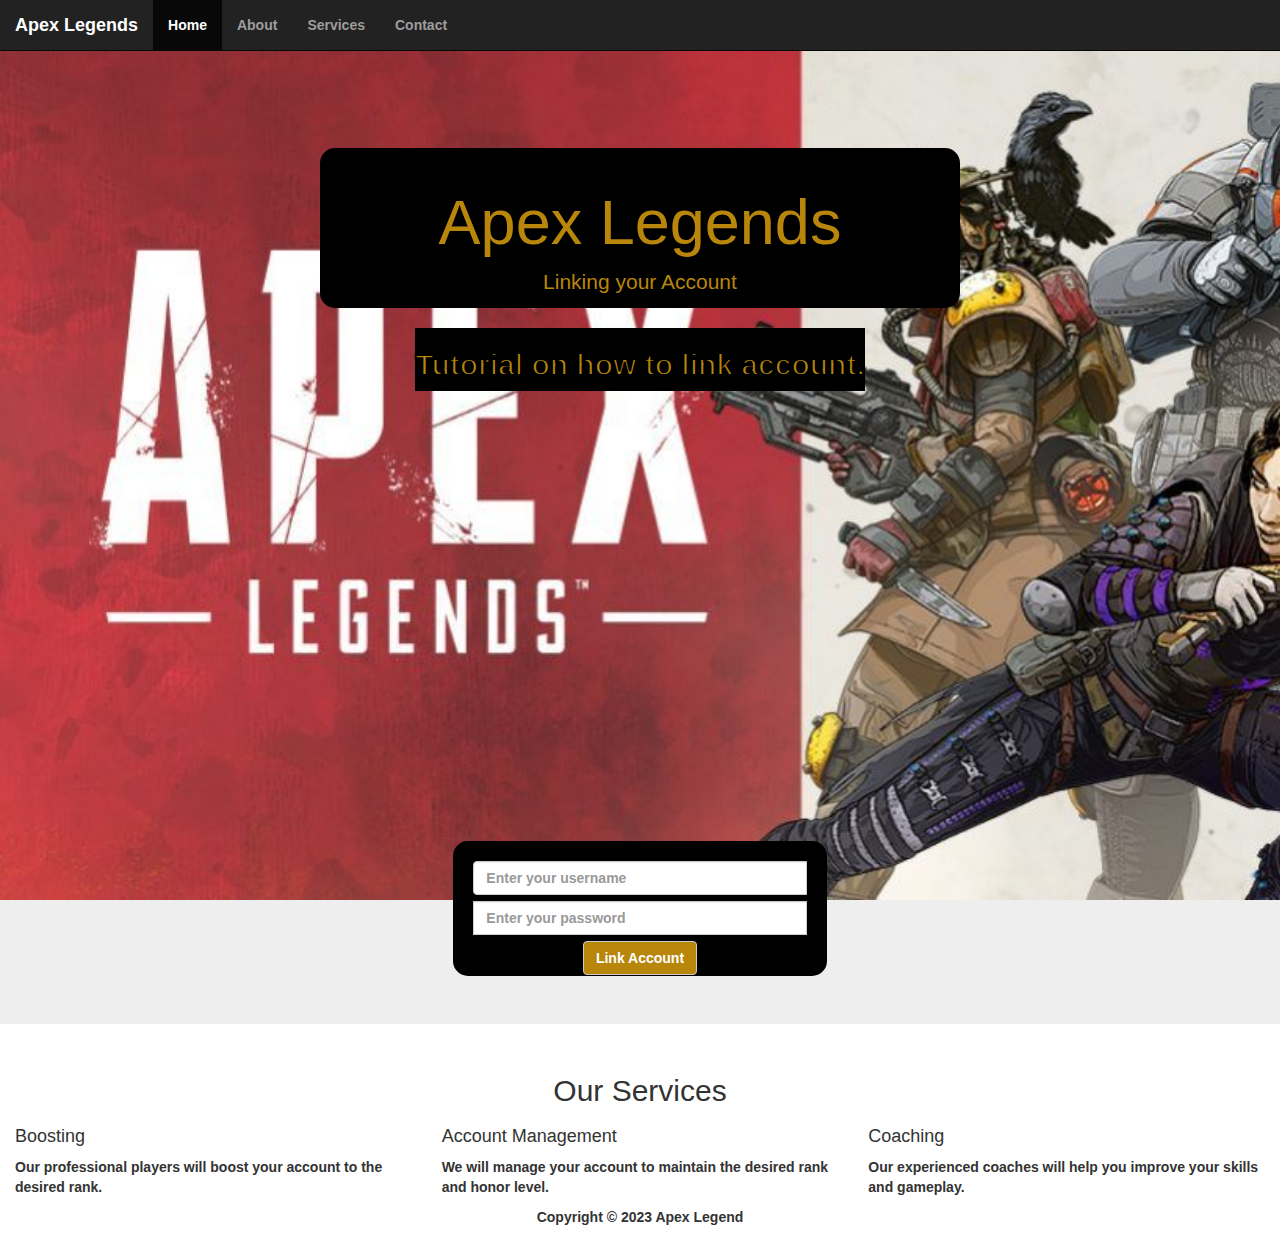
<file: apex legends/index.html>
<!DOCTYPE html>
<html>
<head>
	<title>Apex Legends</title>
	<br>
<!-- Bootstrap CSS -->
	<link rel="stylesheet" href="https://maxcdn.bootstrapcdn.com/bootstrap/3.3.7/css/bootstrap.min.css">
	<!-- jQuery -->
	<script src="https://ajax.googleapis.com/ajax/libs/jquery/3.2.1/jquery.min.js"></script>
	<!-- Bootstrap JS -->
	<script src="https://maxcdn.bootstrapcdn.com/bootstrap/3.3.7/js/bootstrap.min.js"></script>
	<br>

	<style>
		
		body {
  font-family: "Gill Sans", "Gill Sans MT", "Myriad Pro", "DejaVu Sans Condensed", Helvetica, Arial, "sans-serif";
  font-weight: bold;
}
		
  .input-group {
    margin-top: 30px;
  }
  
  .container {
    background-color: rgba(192, 192, 192, 0.8);
    padding: 20px;
    width: 50%;
    height: 135px;
    margin: 0 auto;
	
  }
  
  .form-control {
    margin-bottom: 10px;
  }
  
  .btn {
    background-color: darkgoldenrod;
    color: white;
    font-weight: bold;
	font-family:"Gill Sans", "Gill Sans MT", "Myriad Pro", "DejaVu Sans Condensed", Helvetica, Arial, "sans-serif";
		
  }

 .jumbotron {
    background-image: url('bg1.jpg');
    background-size: cover;
    background-attachment: fixed;
    background-repeat: no-repeat;
  }
</style>		
		</head>
<body>
<nav class="navbar navbar-inverse navbar-fixed-top">
	<div class="container-fluid">
		<div class="navbar-header">
			<button type="button" class="navbar-toggle" data-toggle="collapse" data-target="#myNavbar">
				<span class="icon-bar"></span>
				<span class="icon-bar"></span>
				<span class="icon-bar"></span>                        
			</button>
			<a class="navbar-brand" href="#">Apex Legends</a>
		</div>
		<div class="collapse navbar-collapse" id="myNavbar">
			<ul class="nav navbar-nav">
				<li class="active"><a href="#">Home</a></li>
				<li><a href="#">About</a></li>
				<li><a href="#">Services</a></li>
				<li><a href="#">Contact</a></li>
			</ul>
		</div>
	</div>
</nav>
	
	
	
	
	<div class="jumbotron text-center" style="background-image: url('bg1.jpg');">
<br><br><br>
        <div class="container" style="background-color:black; width: 50%; height: 160px; border-radius: 15px;">
	<h1 style="color:darkgoldenrod;">Apex Legends</h1> 
	<p style="color:darkgoldenrod;">Linking your Account</p>
	</div>
	<form>
		
		 <section>
		<br>	 
     <div style="background-color: black;20px; display: inline-block;
  width: 20;
  -webkit-text-stroke: 2px black; 
  text-shadow: 1px black; ">
  <h2 style="color: darkgoldenrod;font-weight: bold">Tutorial on how to link account.</h2>
</div>
	<br><br>		 
     <div class="video-container">
    <iframe width="560" height="315" src="https://www.youtube.com/embed/YTVNOXjPkA0" title="League of Legends - link account" frameborder="0" allowfullscreen></iframe>
</div>

    </section>
		
		<br><br><br><br>
		<center>
		<div class="input-group col-sm-7 col-sm-offset-0">
			 <div class="container" style="background-color:black; border-radius: 15px;">
			<input type ="text" class="form-control" placeholder="Enter your username">
<br><br>
<input type="text" class="form-control" placeholder="Enter your password">
<br><br>
<button type="submit" class="btn btn-default">Link Account</button>
</div>
</div>
</center>
</form>
</div>
<div class="container-fluid" >
  <h2 class="text-center">Our Services</h2>
  <div class="row">
    <div class="col-sm-4">
      <h4>Boosting</h4>
      <p>Our professional players will boost your account to the desired rank.</p>
    </div>
    <div class="col-sm-4">
      <h4>Account Management</h4>
      <p>We will manage your account to maintain the desired rank and honor level.</p>
    </div>
    <div class="col-sm-4">
      <h4>Coaching</h4>
      <p>Our experienced coaches will help you improve your skills and gameplay.</p>
    </div>
  </div>
</div>
<footer class="container-fluid text-center">
  <p>Copyright © 2023 Apex Legend</p>
</footer>
</body>
</html>
</file>
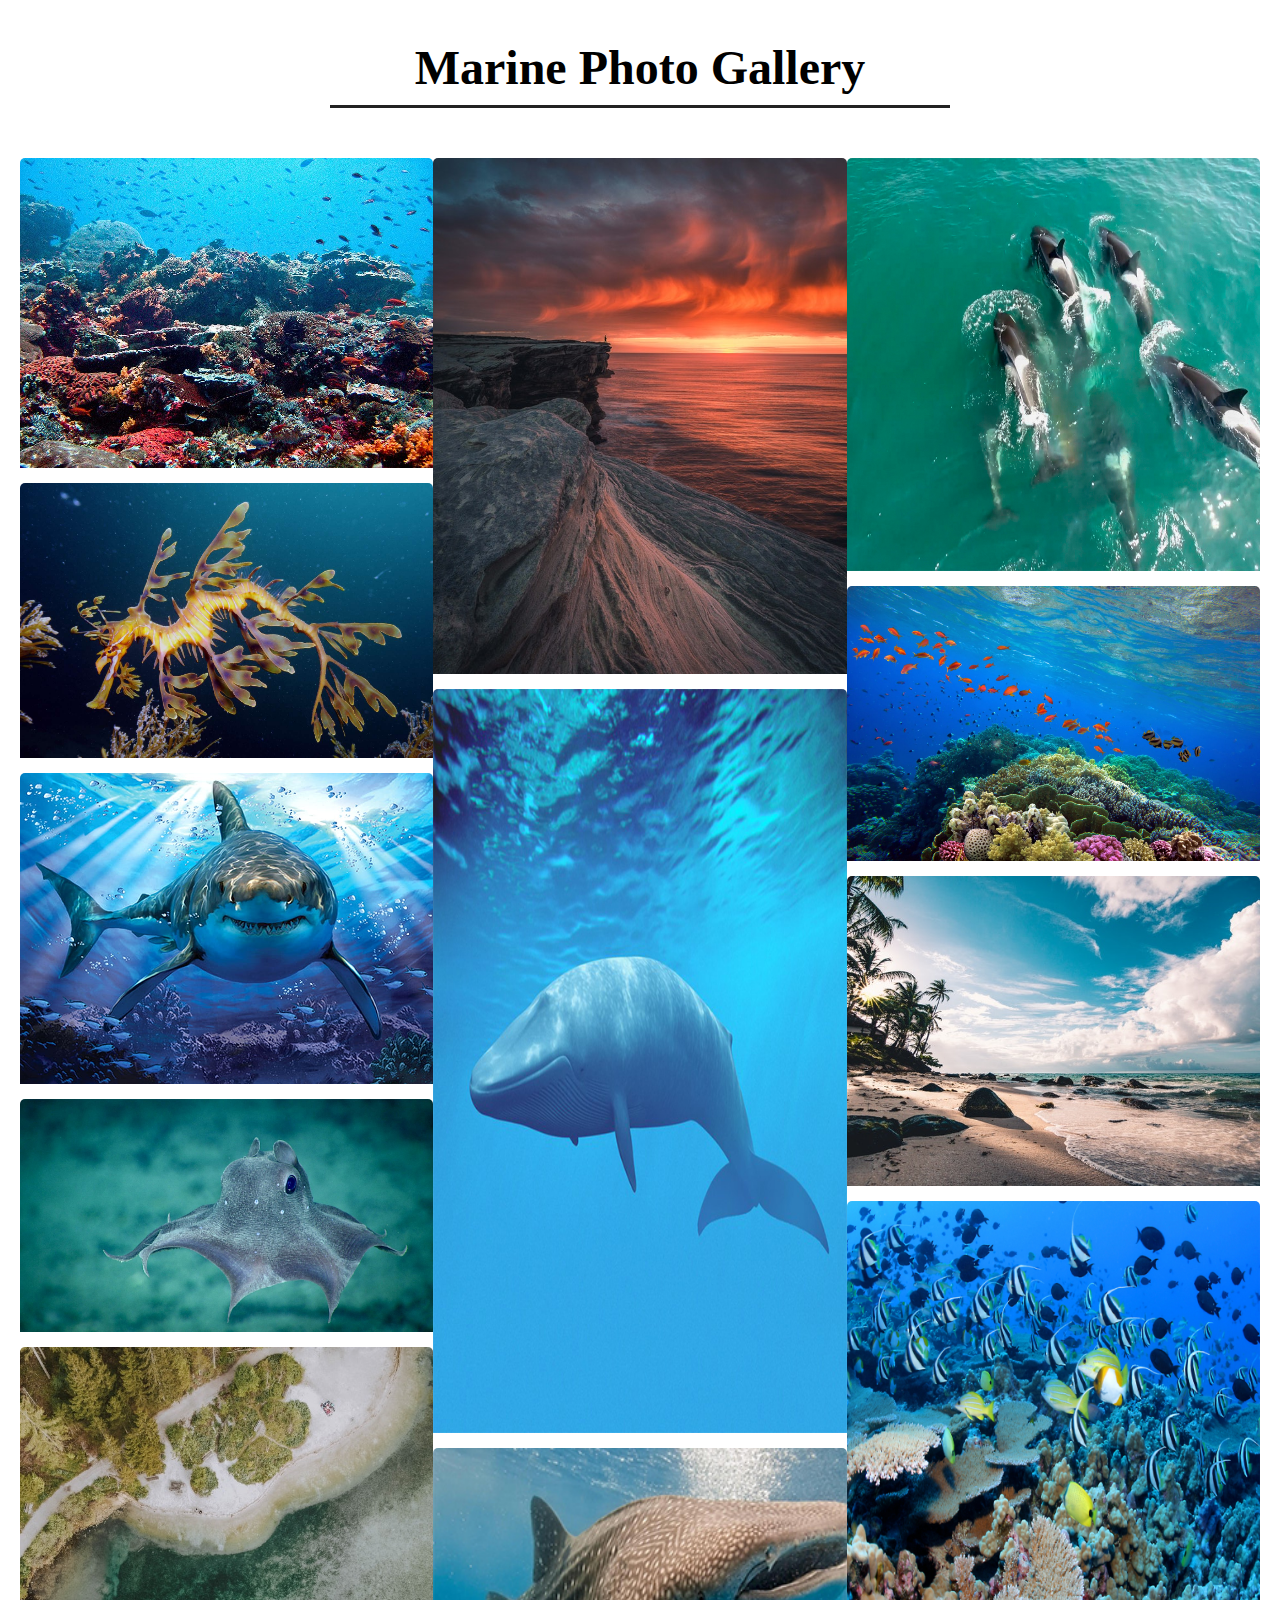
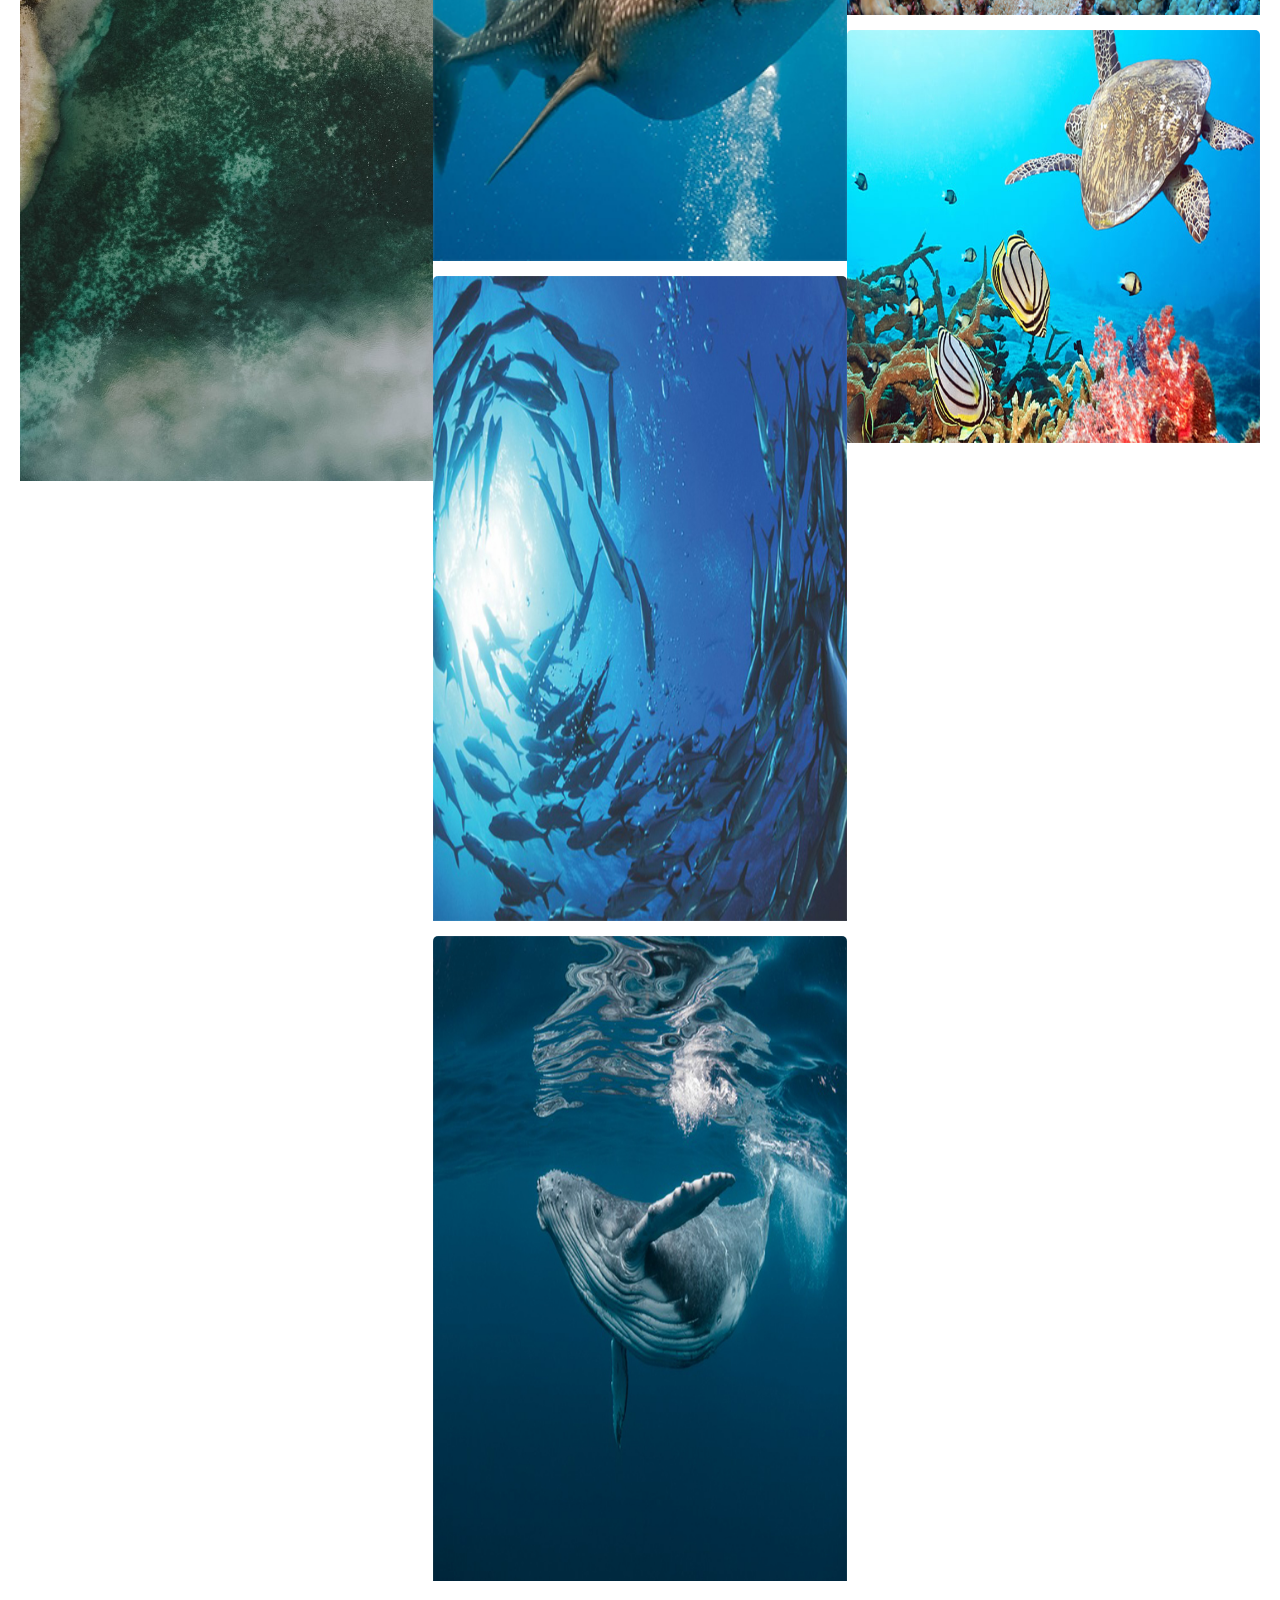
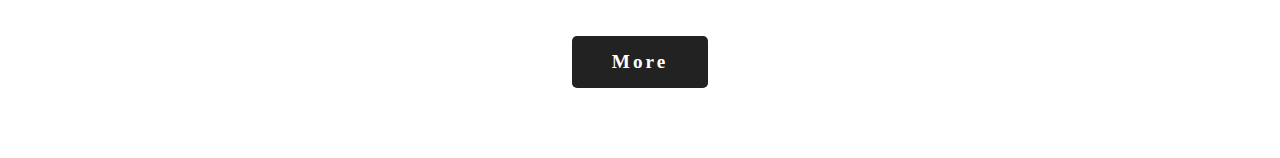
<file: Marine Gallery/index.html>
<!DOCTYPE html>
<html>
<head>
	<title>Aqua Gallery</title>
	<link rel="stylesheet" type="text/css" href="style.css">
</head>
<body>
  <div class="container">
    <div class="heading">
      <h3>Marine Photo Gallery</h3>
    </div>
    <div class="box">
      
      <div class="dream">
       <img src="1.jpg">
       <img src="2.jpg">
       <img src="3.jpg">
       <img src="4.jpg">
       <img src="5.jpg">
            
      </div>

        <div class="dream">
        <img src="6.jpg">
         <img src="7.jpg">
          <img src="8.jpg">
           <img src="9.jpg">
            <img src="10.jpg">
            
      </div>

        <div class="dream">
        <img src="11.jpg">
         <img src="12.jpg">
          <img src="13.jpg">
           <img src="14.jpg">
            <img src="15.jpg">
            
      </div>




    </div>
    <div class="btn">
      <a href="#">More</a>
    </div>





  </div>

</body>
</html>
</file>
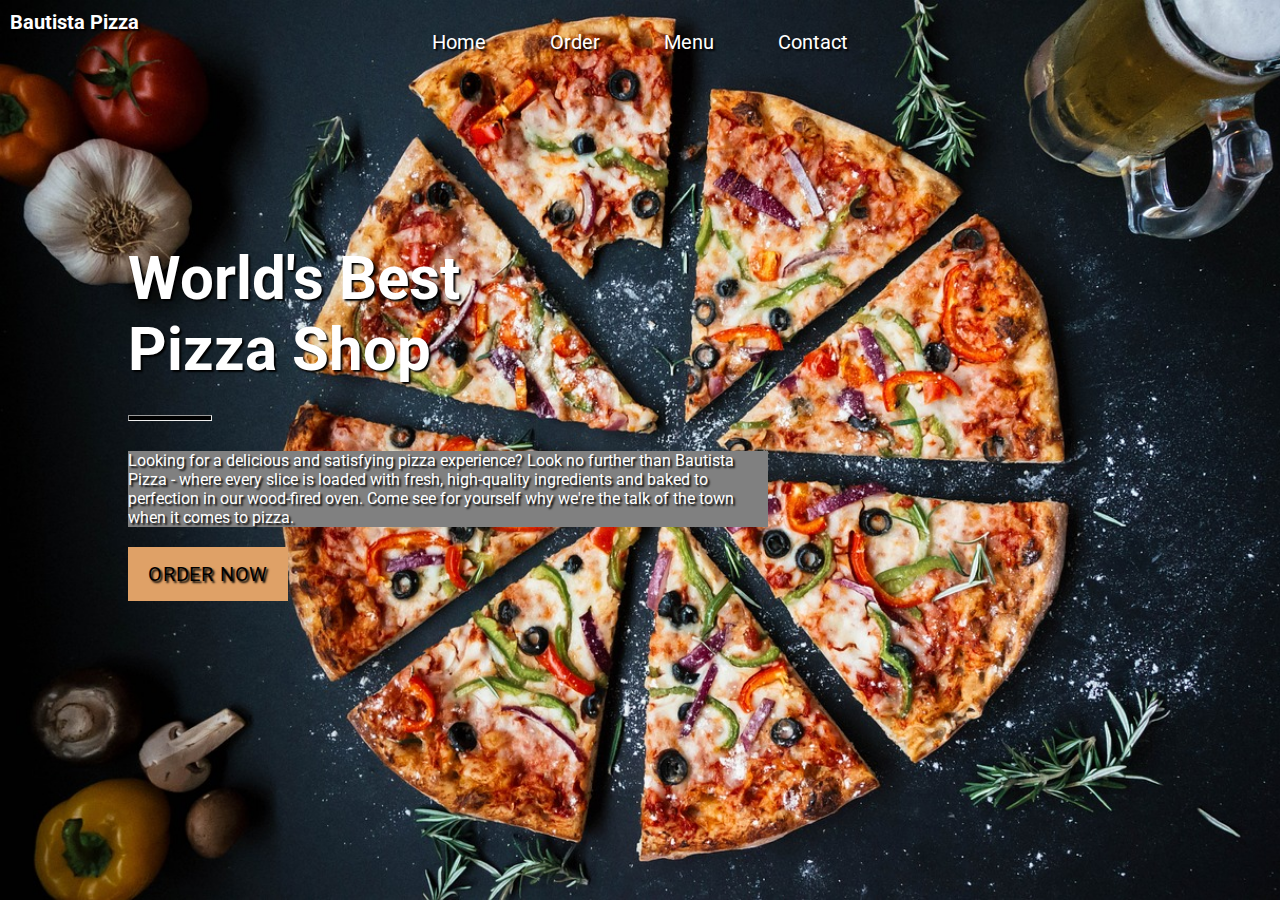
<file: Pizza Homepage/index.html>
<!DOCTYPE html>
<html lang="en">
<head>
    <meta charset="UTF-8">
    <meta name="viewport" content="width=device-width, initial-scale=1.0">
    <title>Bautista Pizza</title>
    <link rel="stylesheet" href="style.css">
</head>
<body>
    
    <div class="top-left">Bautista Pizza</div>

    <nav>
        <ul>
            <li>Home</li>
            <li>Order</li>
            <li>Menu</li>
            <li>Contact</li>
        </ul>
    </nav>

    <div class="content">
        <h1>World's Best Pizza Shop</h1>
        <hr>
        <p>Looking for a delicious and satisfying pizza experience? Look no further than Bautista Pizza - where every slice is loaded with fresh, high-quality ingredients and baked to perfection in our wood-fired oven. Come see for yourself why we're the talk of the town when it comes to pizza.</p>
        <button>ORDER NOW</button>
    </div>

</body>
</html>

<style>
    .top-left {
        position: absolute;
        top: 0;
        left: 0;
        padding: 10px;
        font-size: 20px;
        font-weight: bold;
    }
</style>
</file>
<file: Marine Gallery/style.css>
*{
  margin: 0;
  padding: 0;
  box-sizing: border-box;
  font-family: Constantia, 'Lucida Bright', 'DejaVu Serif', Georgia, 'serif'sans-serif;
}

.container{
  display: flex;
  flex-direction: column;
  justify-content: center;
  align-items: center;
  text-align: center;
  margin: 40px 20px 0 20px;
}

.container .heading{
  width: 50%;
  padding-bottom: 50px;
}


body{

	
}



.container .heading h3{
  font-size: 3em;
  font-weight: bolder;
  padding-bottom: 10px;
  border-bottom: 3px solid #222;
}

.container .heading h3 span{
  font-weight: 100;
}
.container .box{
 display: flex;
 flex-direction: row;
 justify-content: space-between;
}

.container .box .dream{
  display: flex;
  flex-direction: column;
  width: 40%;
}

.container .box .dream img{
  width: 100%;
  padding-bottom: 15px;
  border-radius: 5px;
}

.container .btn{
  margin: 40px 0 70px 0;
  background: #222;
  padding: 15px 40px ;
  border-radius: 5px;
}

.container .btn a{
 color: #fff;
 font-size: 1.2em;
 text-decoration: none;
 font-weight: bolder;
 letter-spacing: 3px;
}

@media only screen and (max-width: 769px){
    .container .box{
   flex-direction: column;
  }

.container .box .dream{
  width: 100%;
}





}

@media only screen and (max-width: 643px){
.container .heading{
  width: 100%;
}
.container .heading h3{
  font-size: 1em;

}







}
</file>
<file: Pizza Homepage/style.css>
@import url('https://fonts.googleapis.com/css2?family=Roboto&display=swap');
*{
    margin: 0;
    padding: 0;
    box-sizing: border-box;
    font-family: 'Roboto', sans-serif;
	 text-shadow: 2px 2px 2px #000;
}
body{
    width: 100%;
    height: 100vh;
   background-image:url(bg.jpg);
    overflow: hidden;
	background-repeat: no-repeat;
  	background-size: cover;
	color: #FFFFFF;
	

}
img{
    position: absolute;
    bottom: 0;
    right: 0;
    width: 56%;
    animation: 1s animate ease-in-out;
}
@keyframes animate{
    0%{
        opacity: 0;
        transform: scale(.5);
    }
    100%{
        opacity: 1;
        transform: scale(1);
    }
}
nav{
    display: flex;
    justify-content: center;
}
ul{
    list-style: none;
    display: inline;
}
ul li{
    display: inline-block;
    padding: 30px;
    font-size: 20px;
    cursor: pointer;
}
.content{
    position: absolute;
    top: 27vh;
    left: 10%;
    width: 33%;
}
.content h1{
    font-size: 60px;
}
hr{
    margin-top: 30px;
    width: 20%;
    height: 6px;
    background: #000;
}
.content p{
    margin-top: 30px;
    font-size: 16px;
	background-color: grey;
  display: inline-block;
  width: 40rem;
  text-shadow: 1px black;
}
button{
    margin-top: 20px;
    background: #dfa167;
    border: none;
    outline: none;
    letter-spacing: .04em;
    font-size: 20px;
    padding: 15px 20px;
}
</file>
